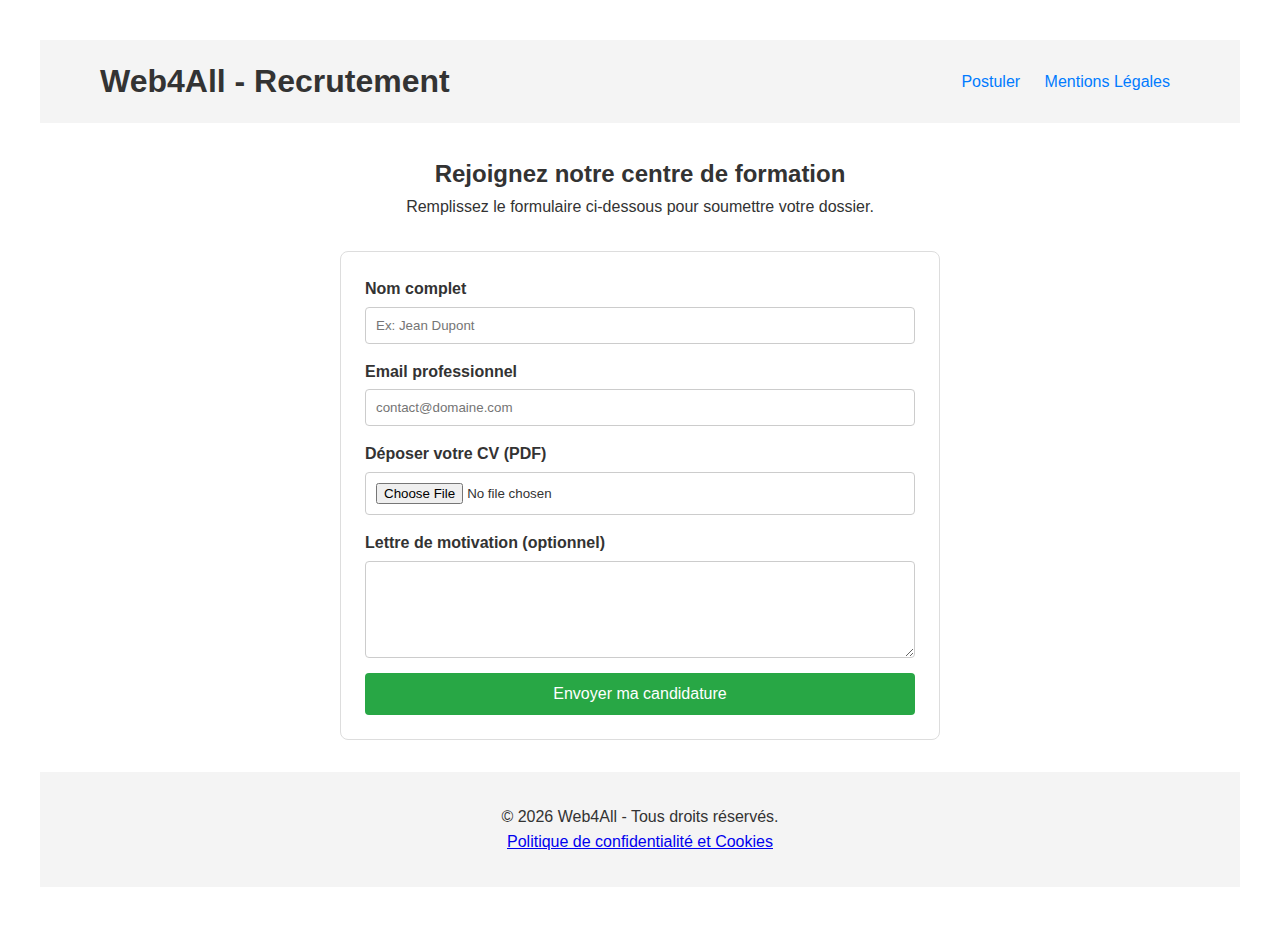
<file: index.html>
<!DOCTYPE html>
<html lang="fr">
<head>
    <meta charset="UTF-8">
    <meta name="viewport" content="width=device-width, initial-scale=1.0">
    <title>Postuler à une offre | Centre de Formation Web4All</title>
    <meta name="description" content="Déposez votre candidature pour nos offres de stages et alternances en quelques clics.">
    <link rel="stylesheet" href="style.css">
</head>
<body>

    <header class="main-header">
        <h1>Web4All - Recrutement</h1>
        <nav>
            <a href="#formulaire">Postuler</a>
            <a href="mentions-legales.html">Mentions Légales</a>
        </nav>
    </header>

    <main>
        <section class="intro">
            <h2>Rejoignez notre centre de formation</h2>
            <p>Remplissez le formulaire ci-dessous pour soumettre votre dossier.</p>
        </section>

        <section id="formulaire" class="form-container">
            <form action="#" method="post">
                <div class="form-group">
                    <label for="nom">Nom complet</label>
                    <input type="text" id="nom" name="nom" required placeholder="Ex: Jean Dupont">
                </div>

                <div class="form-group">
                    <label for="email">Email professionnel</label>
                    <input type="email" id="email" name="email" required placeholder="contact@domaine.com">
                </div>

                <div class="form-group">
                    <label for="cv">Déposer votre CV (PDF)</label>
                    <input type="file" id="cv" name="cv" accept=".pdf" required>
                </div>

                <div class="form-group">
                    <label for="message">Lettre de motivation (optionnel)</label>
                    <textarea id="message" name="message" rows="5"></textarea>
                </div>

                <button type="submit" class="btn-submit">Envoyer ma candidature</button>
            </form>
        </section>
    </main>

    <footer class="main-footer">
        <p>&copy; 2026 Web4All - Tous droits réservés.</p>
        <p><a href="mentions-legales.html">Politique de confidentialité et Cookies</a></p>
    </footer>

</body>
</html>
</file>
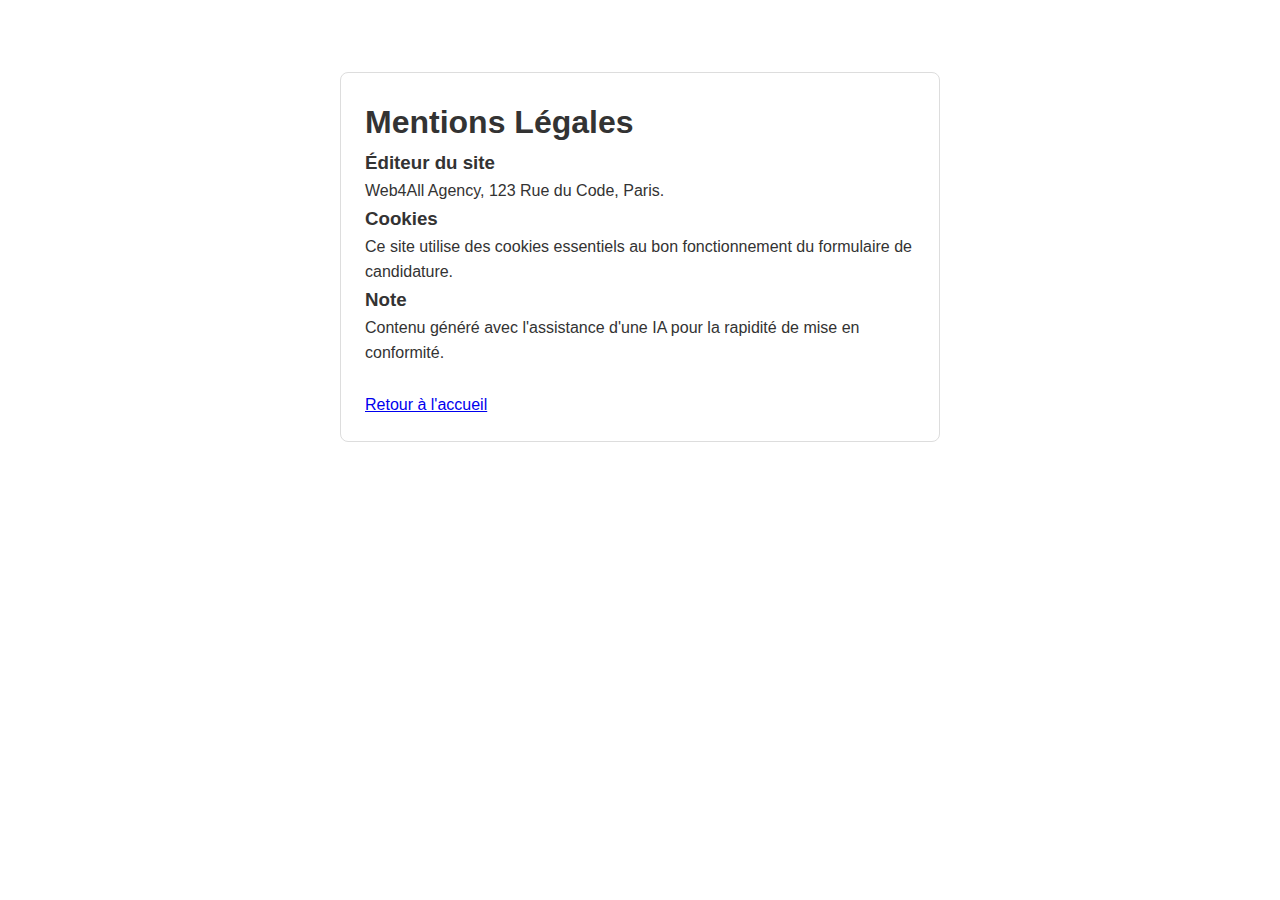
<file: mentions-legales.html>
<!DOCTYPE html>
<html lang="fr">
<head>
    <meta charset="UTF-8">
    <title>Mentions Légales - Web4All</title>
    <link rel="stylesheet" href="style.css">
</head>
<body>
    <main class="form-container">
        <h1>Mentions Légales</h1>
        <section>
            <h3>Éditeur du site</h3>
            <p>Web4All Agency, 123 Rue du Code, Paris.</p>
        </section>
        <section>
            <h3>Cookies</h3>
            <p>Ce site utilise des cookies essentiels au bon fonctionnement du formulaire de candidature.</p>
        </section>
        <section>
            <h3>Note</h3>
            <p>Contenu généré avec l'assistance d'une IA pour la rapidité de mise en conformité.</p>
        </section>
        <br>
        <a href="index.html">Retour à l'accueil</a>
    </main>
</body>
</html>
</file>
<file: style.css>
/* RESET & BASE */
* {
    box-sizing: border-box;
    margin: 0;
    padding: 0;
}

body {
    font-family: Arial, sans-serif;
    line-height: 1.6;
    color: #333;
    padding: 20px;
}

/* HEADER & FOOTER */
.main-header, .main-footer {
    text-align: center;
    padding: 2rem 1rem;
    background-color: #f4f4f4;
}

nav a {
    margin: 0 10px;
    text-decoration: none;
    color: #007BFF;
}

/* FORMULAIRE (Approche Mobile First) */
.form-container {
    max-width: 600px;
    margin: 2rem auto;
    padding: 1.5rem;
    border: 1px solid #ddd;
    border-radius: 8px;
}

.form-group {
    display: flex;
    flex-direction: column; /* Stack vertical sur mobile */
    margin-bottom: 15px;
}

label {
    margin-bottom: 5px;
    font-weight: bold;
}

input, textarea {
    padding: 10px;
    border: 1px solid #ccc;
    border-radius: 4px;
    width: 100%;
}

.btn-submit {
    background-color: #28a745;
    color: white;
    padding: 12px 20px;
    border: none;
    border-radius: 4px;
    cursor: pointer;
    width: 100%;
    font-size: 1rem;
}

.btn-submit:hover {
    background-color: #218838;
}

/* MEDIA QUERIES (Responsive pour Desktop) */
@media (min-width: 768px) {
    body {
        padding: 40px;
    }

    .main-header {
        display: flex;
        justify-content: space-between;
        align-items: center;
        padding: 1rem 5%;
    }

    .intro {
        text-align: center;
        margin-top: 2rem;
    }
}
</file>
